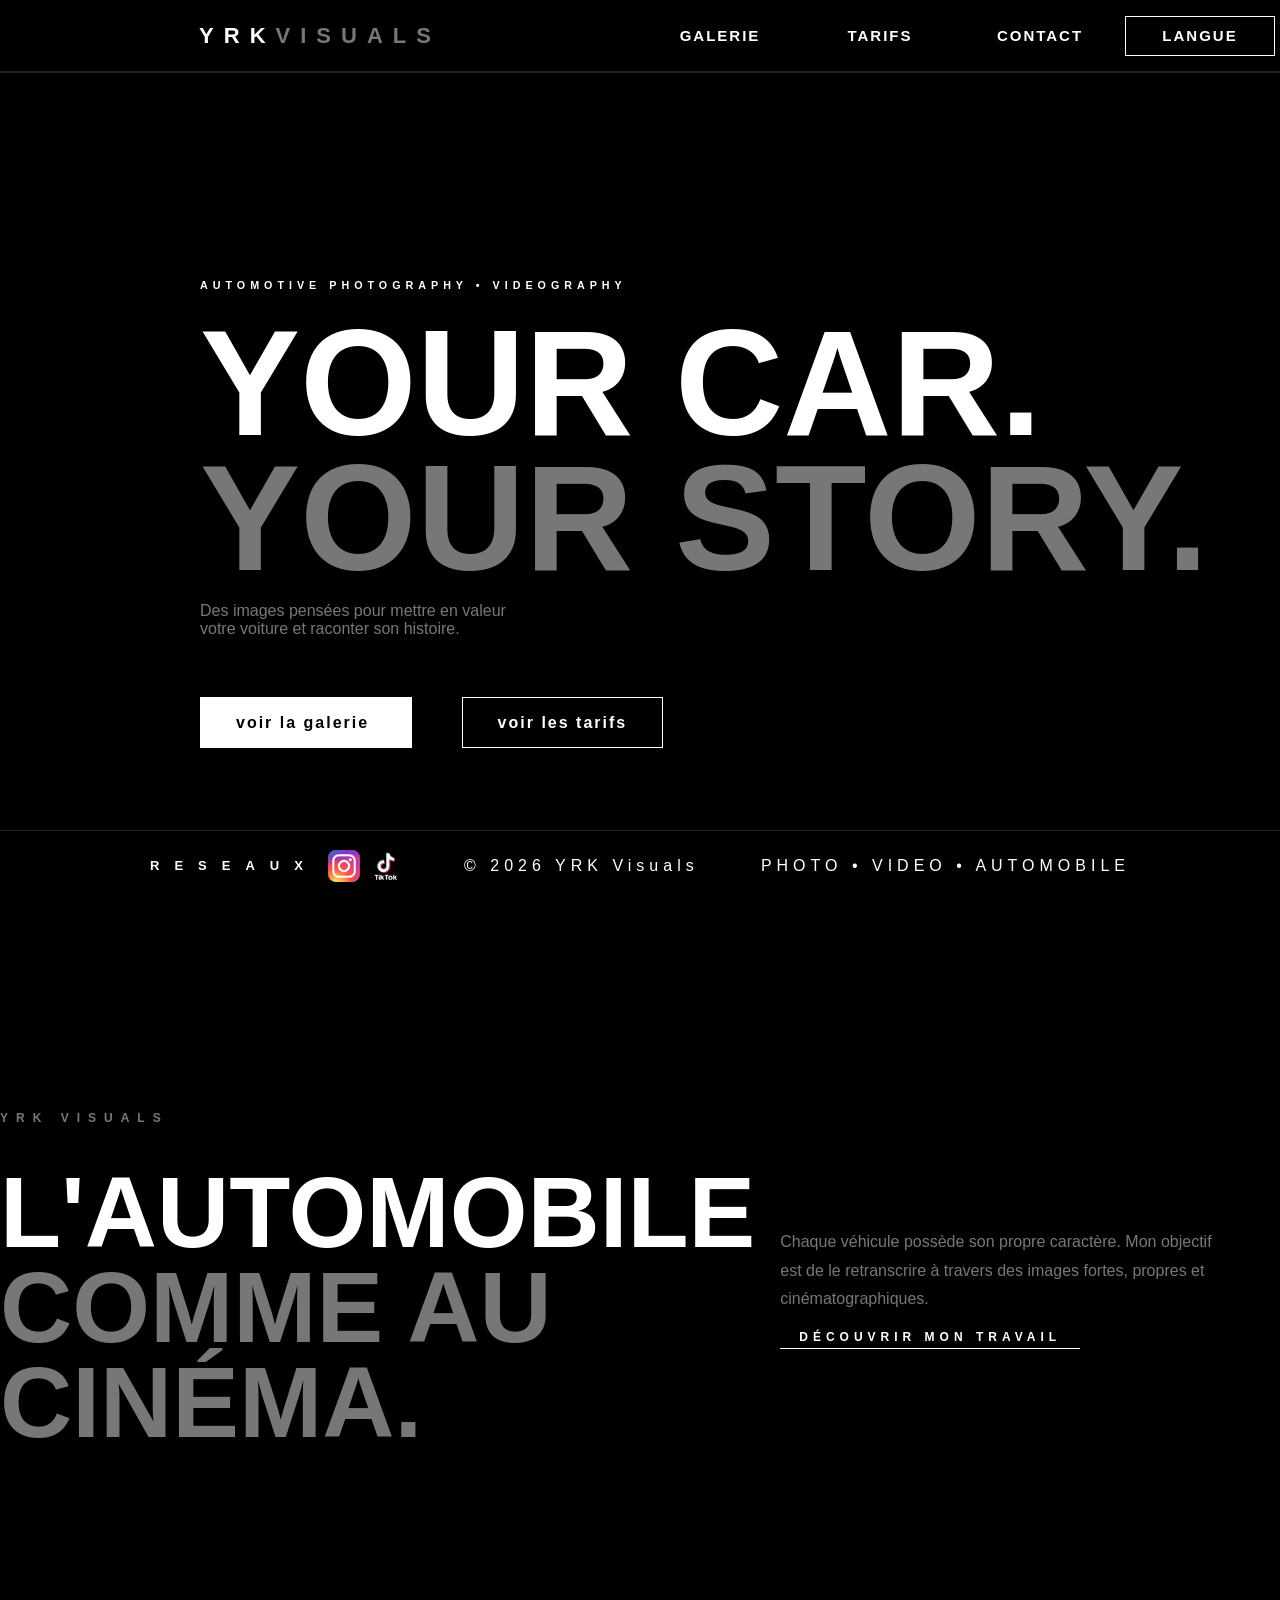
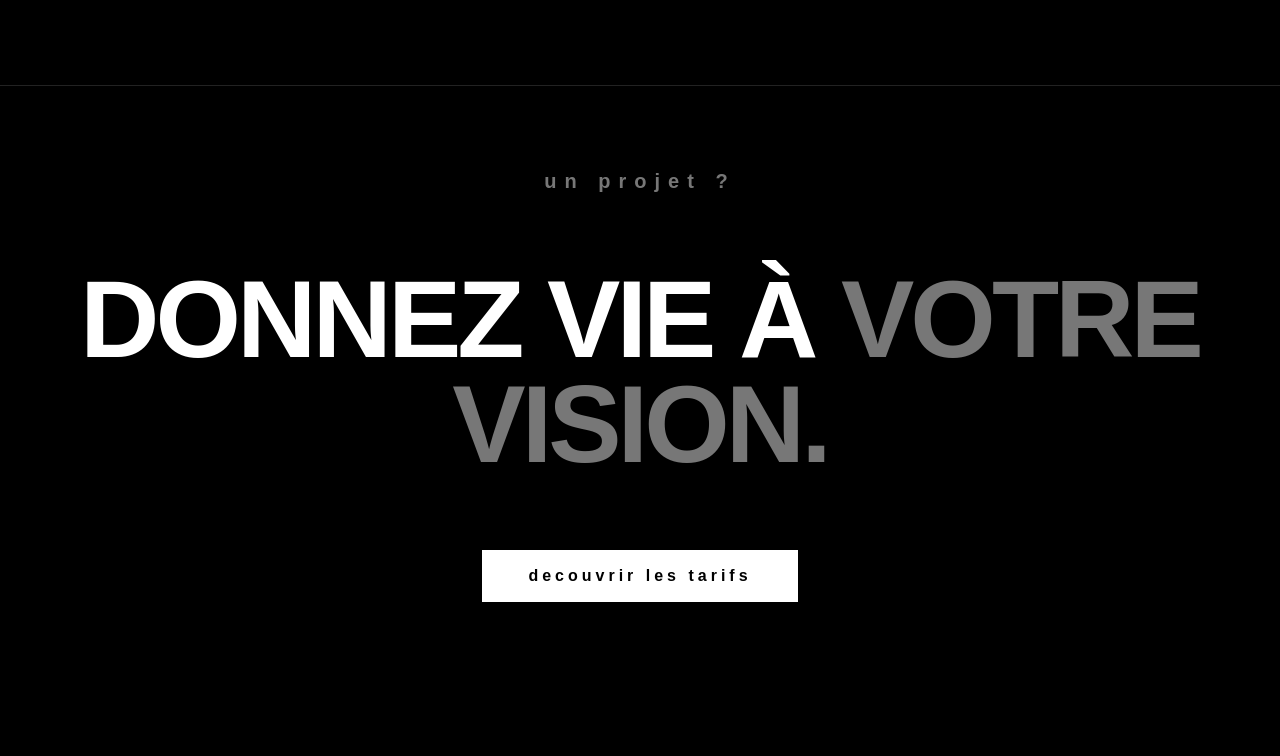
<file: index.html>
<!DOCTYPE html>
<html lang="fr">
<head>
    <link rel="stylesheet" href="style.css">
    <link rel="icon" type="image/png" href="images/favicon.png">
    <meta charset="UTF-8">
    <meta name="viewport" content="width=device-width, initial-scale=1.0">
    <title>Yrk.Visuals's page</title>
</head>
<body>

<header>
    <div id="box_header_gauche">
        <a href="index.html">
                YRK<span>VISUALS</span>
        </a>
    </div>
    <div id="box_header_droite">
        <div id="box_header_galerie">
            <a href="galerie.html">
                galerie
            </a>
        </div>
        <div id="box_header_tarifs">
            <a href="tarifs.html">
                tarifs
            </a>
        </div>
        <div id="box_header_contact">
            <a href="contact.html">
                contact
            </a>
        </div>
        <div id="box_header_langue">
                langue 
        </div>
    </div>
</header>

<main>
    <div id="premierbloc">
        <h6 id="hero_eyebrow">
            AUTOMOTIVE PHOTOGRAPHY • VIDEOGRAPHY
        </h6>
        <h1 id="hero">
            YOUR CAR.
            <br>
            <span id="hero_span">
            YOUR STORY.
            </span>
        </h1>
        <p id="hero_description">
            Des images pensées pour mettre en valeur
            <br>
            votre voiture et raconter son histoire.
        </p>
        <div id="boutons_premierbloc">
            <a id="bouton_galerie" href="galerie.html">
                voir la galerie
            </a>
            <a id="bouton_tarifs" href="tarifs.html">
                voir les tarifs
            </a>
        </div>
    </div>
    <div id="deuxiemebloc">
        <div id="deuxiemebloc_gauche">
            <h6>
                YRK VISUALS 
            </h6>
            <h1>
                L'AUTOMOBILE
                <br>
                <span>
                COMME AU CINÉMA.
                </span>
            </h1>
        </div>

        <div id="deuxiemebloc_droite">
            <p>
                Chaque véhicule possède son propre caractère. Mon objectif
                <br>
                est de le retranscrire à travers des images fortes, propres et
                <br>    
                cinématographiques.  
            </p>
            <a href="galerie.html">découvrir mon travail</a>
        </div>
    </div>
    <div id="troisiemebloc">
        <h6 id="troisiemebloc_eyebrow">
            un projet ?
        </h6>
        <h1 id="troisiemebloc_titre">
            donnez vie à <span>votre
            <br>
            vision.
        </span>
        </h1>
        <a id="troisiemebloc_bouton" href="tarifs.html">
            decouvrir les tarifs
        </a>
    </div>
</main>

<footer>
<div id="box_footer_gauche">
    <h4 id="text_footer_reseaux">RESEAUX</h4>
    <a id="bouton_footer_insta" href="https://www.instagram.com/yrk.visuals/" target="_blank"></a>
    <a id="bouton_footer_tiktok" href="https://www.tiktok.com/@yrk.visuals" target="_blank"></a>
</div>
<div id="box_footer_millieu">
    <h2 id="text_footer_millieu">© 2026 YRK Visuals</h2>
</div>
<div id="box_footer_droite">
    <h3 id="text_footer_droite">PHOTO • VIDEO • AUTOMOBILE</h3>
</div>
</footer>
</body>
</html>
</file>
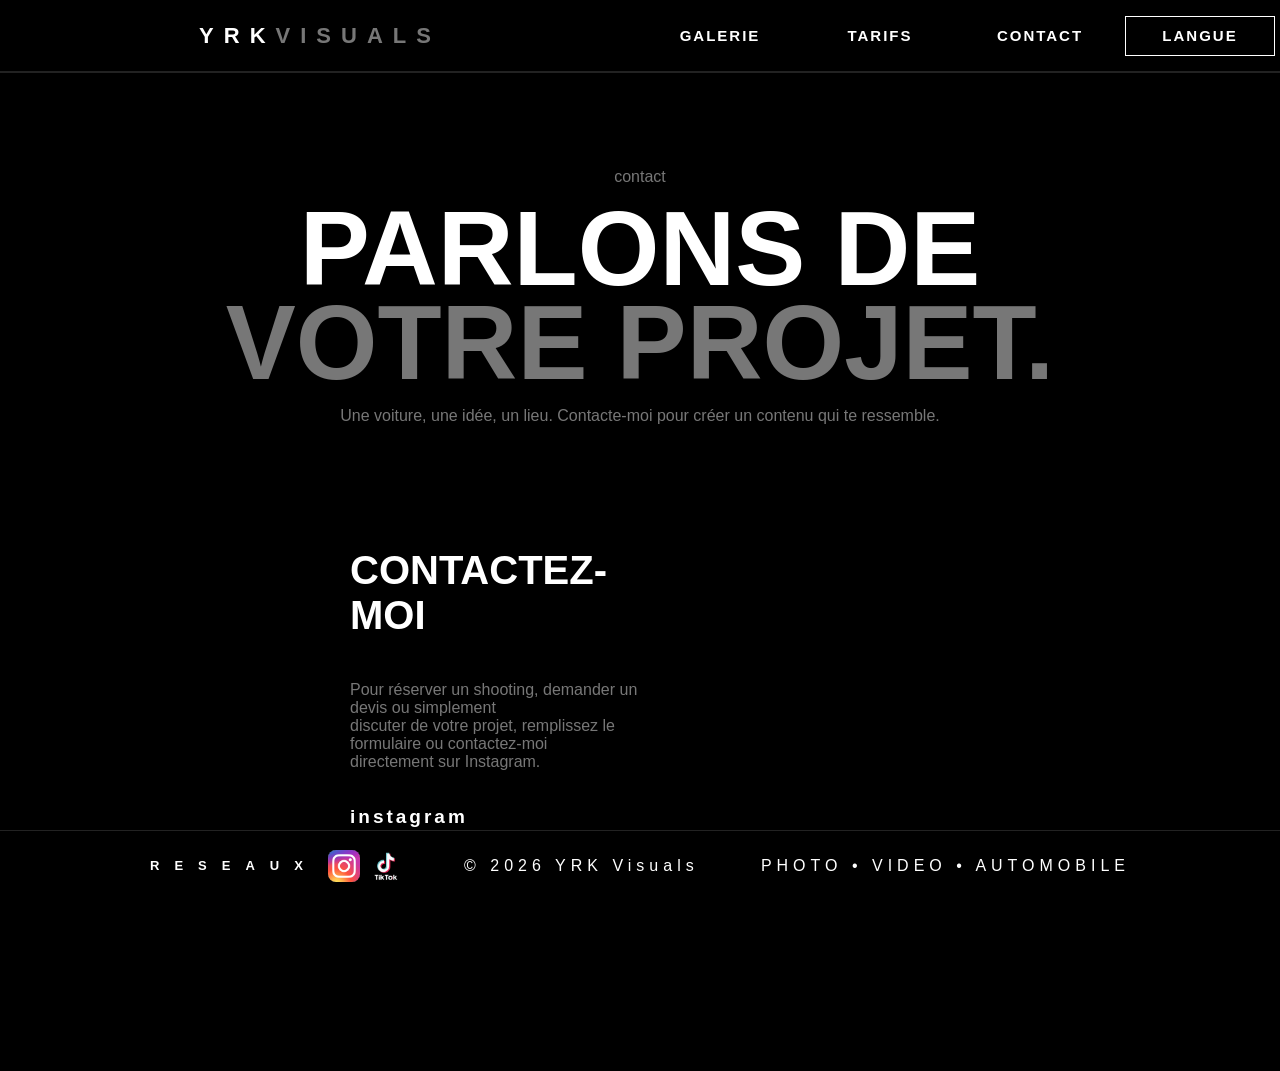
<file: contact.html>
<!DOCTYPE html>
<html lang="fr">
<head>
    <link rel="stylesheet" href="style.css">
    <link rel="icon" type="image/png" href="/images/favicon.png">
    <meta charset="UTF-8">
    <meta name="viewport" content="width=device-width, initial-scale=1.0">
    <title>Tarifs</title>
</head>
<body>

<!--header-->

<header>
    <div id="box_header_gauche">
        <a href="index.html">
                YRK<span>VISUALS</span>
        </a>
    </div>
    <div id="box_header_droite">
        <div id="box_header_galerie">
            <a href="galerie.html">
                galerie
            </a>
        </div>
        <div id="box_header_tarifs">
            <a href="tarifs.html">
                tarifs
            </a>
        </div>
        <div id="box_header_contact">
            <a href="contact.html">
                contact
            </a>
        </div>
        <div id="box_header_langue">
                langue 
        </div>
    </div>
</header>

<!--main-->
<!--premier bloc-->

<main>
    <div id="premierbloc">
        <p id="eyebrow">
            contact
        </p>
        <h1 id="titre">
            parlons de
            <br>
            <span>
            votre projet.
            </span>
        </h1>
        <p id="description">
            Une voiture, une idée, un lieu. Contacte-moi pour créer un contenu qui te ressemble.
        </p>
    </div>

<!--deuxieme bloc-->

    <div id="deuxiemebloc">
        <div id="contact">
            <h1>
                contactez-moi
            </h1>
            <p>
                Pour réserver un shooting, demander un devis ou simplement
                <br>
                discuter de votre projet, remplissez le formulaire ou contactez-moi
                <br>
                directement sur Instagram.
            </p>
            <h3>
                instagram
            </h3>
            <a href="https://www.instagram.com/yrk.visuals/" target="_blank">
                @YRK.VISUALS
            </a>
        </div>
        <div id="form">
            
        </div>
    </div>
</main>

<!--footer-->

<footer>
    <div id="box_footer_gauche">
        <h4 id="text_footer_reseaux">RESEAUX</h4>
        <a id="bouton_footer_insta" href="https://www.instagram.com/yrk.visuals/" target="_blank"></a>
        <a id="bouton_footer_tiktok" href="https://www.tiktok.com/@yrk.visuals" target="_blank"></a>
    </div>

    <div id="box_footer_millieu">
        <h2 id="text_footer_millieu">© 2026 YRK Visuals</h2>
    </div>

    <div id="box_footer_droite">
        <h3 id="text_footer_droite">PHOTO • VIDEO • AUTOMOBILE</h3>
    </div>
</footer>
</body>
</html>
</file>
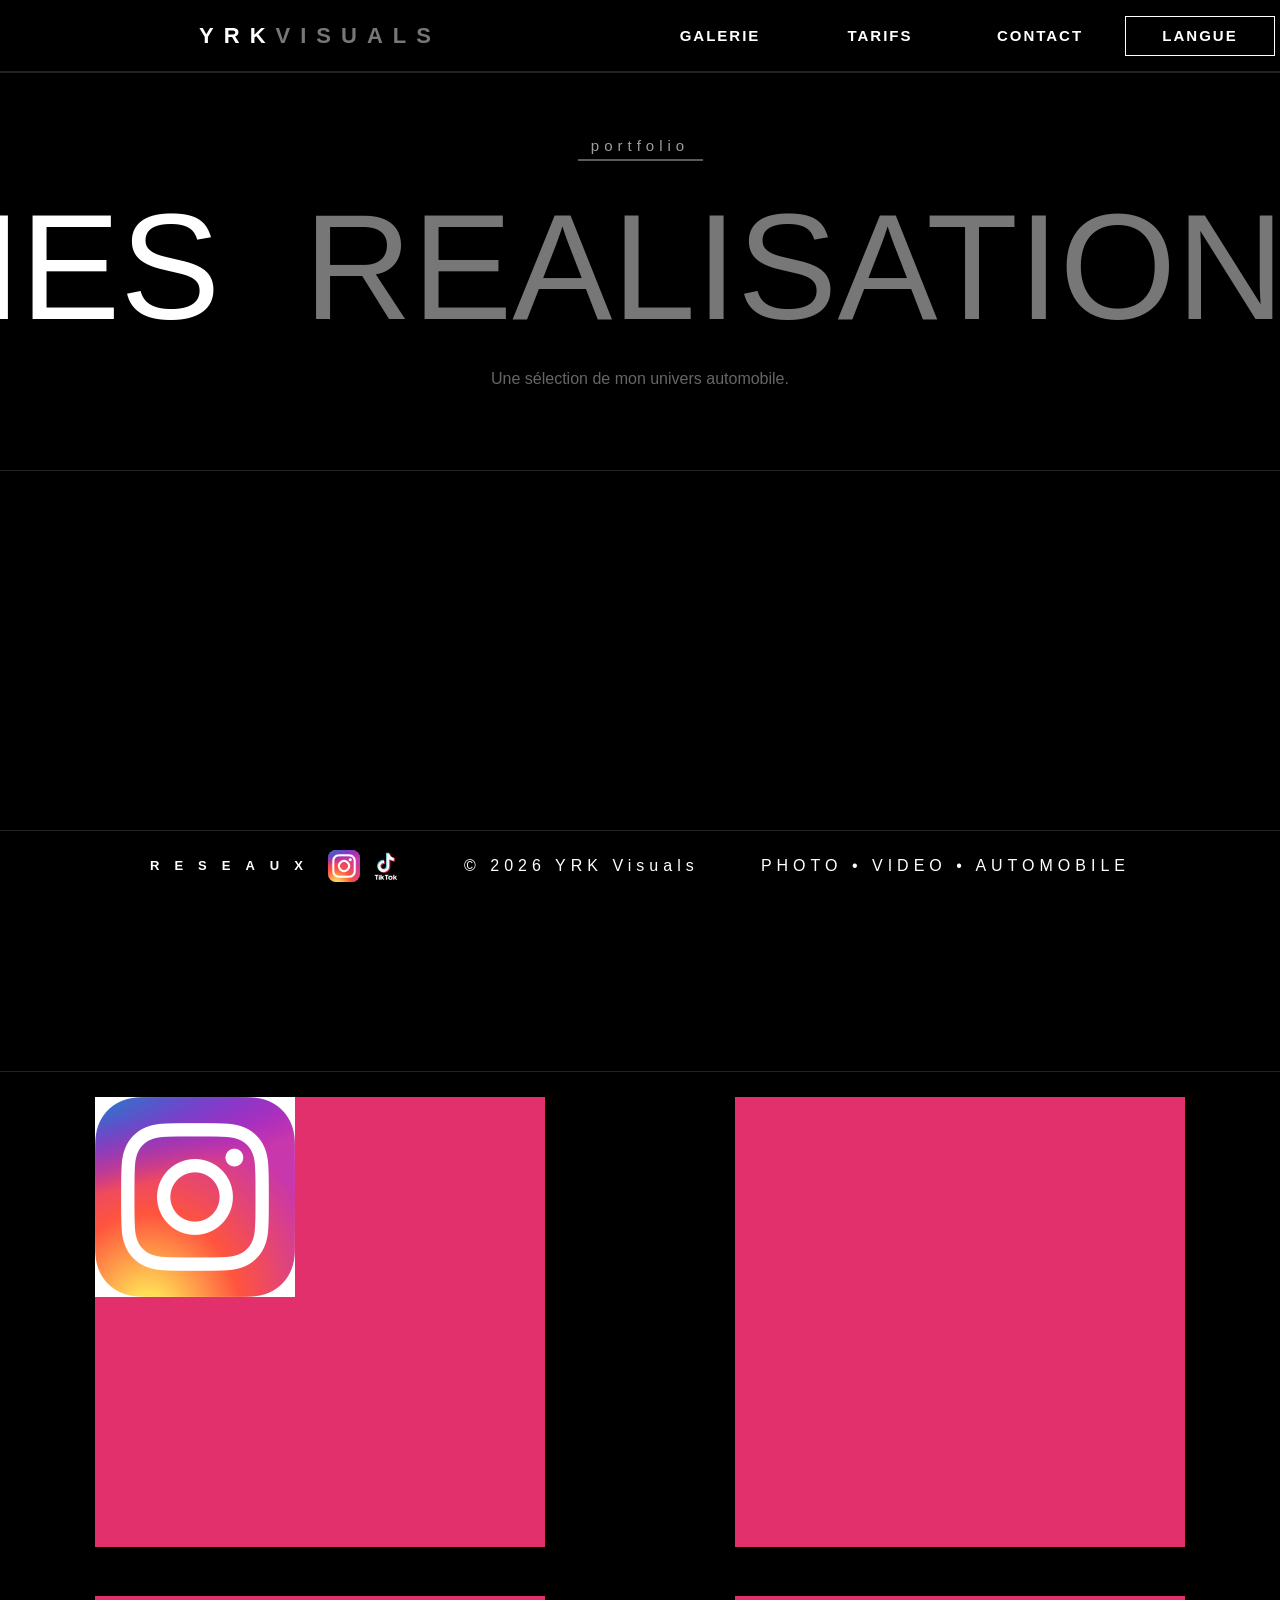
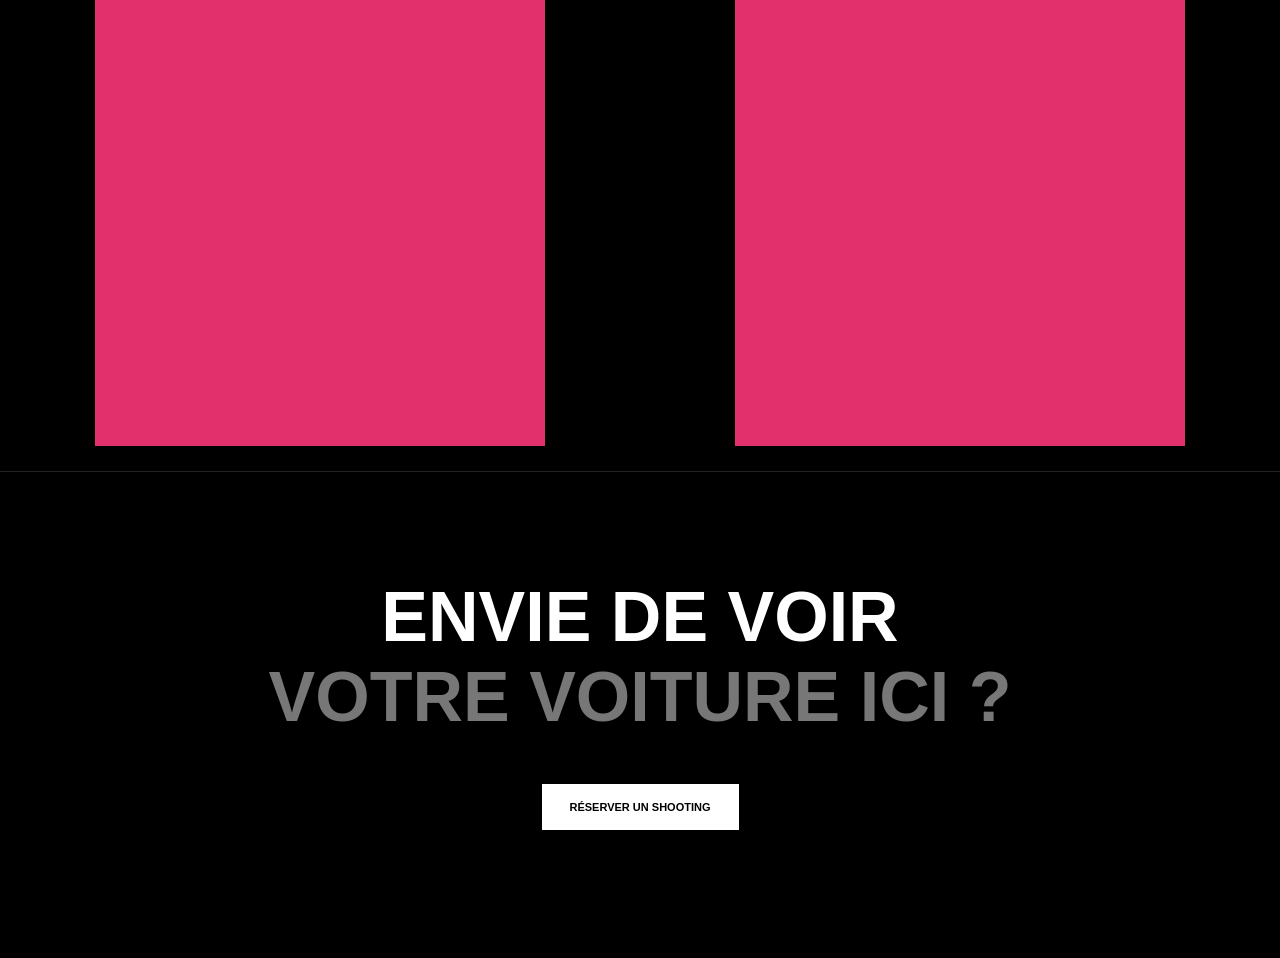
<file: galerie.html>
<!DOCTYPE html>
<html lang="fr">
<head>
    <link rel="stylesheet" href="style.css">
    <link rel="icon" type="image/png" href="/images/favicon.png">
    <meta charset="UTF-8">
    <meta name="viewport" content="width=device-width, initial-scale=1.0">
    <title>Galerie  </title>
</head>
<body>

<!--header-->

<header>
    <div id="box_header_gauche">
        <a href="index.html">
                YRK<span>VISUALS</span>
        </a>
    </div>
    <div id="box_header_droite">
        <div id="box_header_galerie">
            <a href="galerie.html">
                galerie
            </a>
        </div>
        <div id="box_header_tarifs">
            <a href="tarifs.html">
                tarifs
            </a>
        </div>
        <div id="box_header_contact">
            <a href="contact.html">
                contact
            </a>
        </div>
        <div id="box_header_langue">
                langue 
        </div>
    </div>
</header>

<!--main-->

<main>

<!--premier bloc    (titre)-->

<div id="premierbloc">
    <h6 id="titre_portfolio">
        portfolio
    </h6>
    <h1 id="titre_realisations">     
        MES<span style="color: transparent;">q</span><span id="titre_realisations_span">REALISATIONS</span>
    </h1>
    <p id="selection">
        Une sélection de mon univers automobile.
    </p>
</div>

<!--deuxieme bloc   (carousel)-->

<div id="deuxiemebloc">
    <!--<img src="svj_divonne.jpeg">-->
</div>

<!--troisieme bloc (categories)-->

<div id="troisiemebloc">
    <div id="bloc1">
        <img src="logo_insta.png">
    </div>
    <div id="bloc2">

    </div>
    <div id="bloc3">

    </div>
    <div id="bloc4">

    </div>
</div>

<!--quatrieme bloc  (redirection)-->

<div id="quatriemebloc">
    <h1>
        envie de voir
        <br>
        <span>
        votre voiture ici ?
        </span>
    </h1>
    <a href="tarifs.html">
        réserver un shooting
    </a>
</div>
</main>

<!--footer-->

<footer>
<div id="box_footer_gauche">
    <h4 id="text_footer_reseaux">RESEAUX</h4>
    <a id="bouton_footer_insta" href="https://www.instagram.com/yrk.visuals/" target="_blank"></a>
    <a id="bouton_footer_tiktok" href="https://www.tiktok.com/@yrk.visuals" target="_blank"></a>
</div>
<div id="box_footer_millieu">
    <h2 id="text_footer_millieu">© 2026 YRK Visuals</h2>
</div>
<div id="box_footer_droite">
    <h3 id="text_footer_droite">PHOTO • VIDEO • AUTOMOBILE</h3>
</div>
</footer>
</body>
</html>
</file>
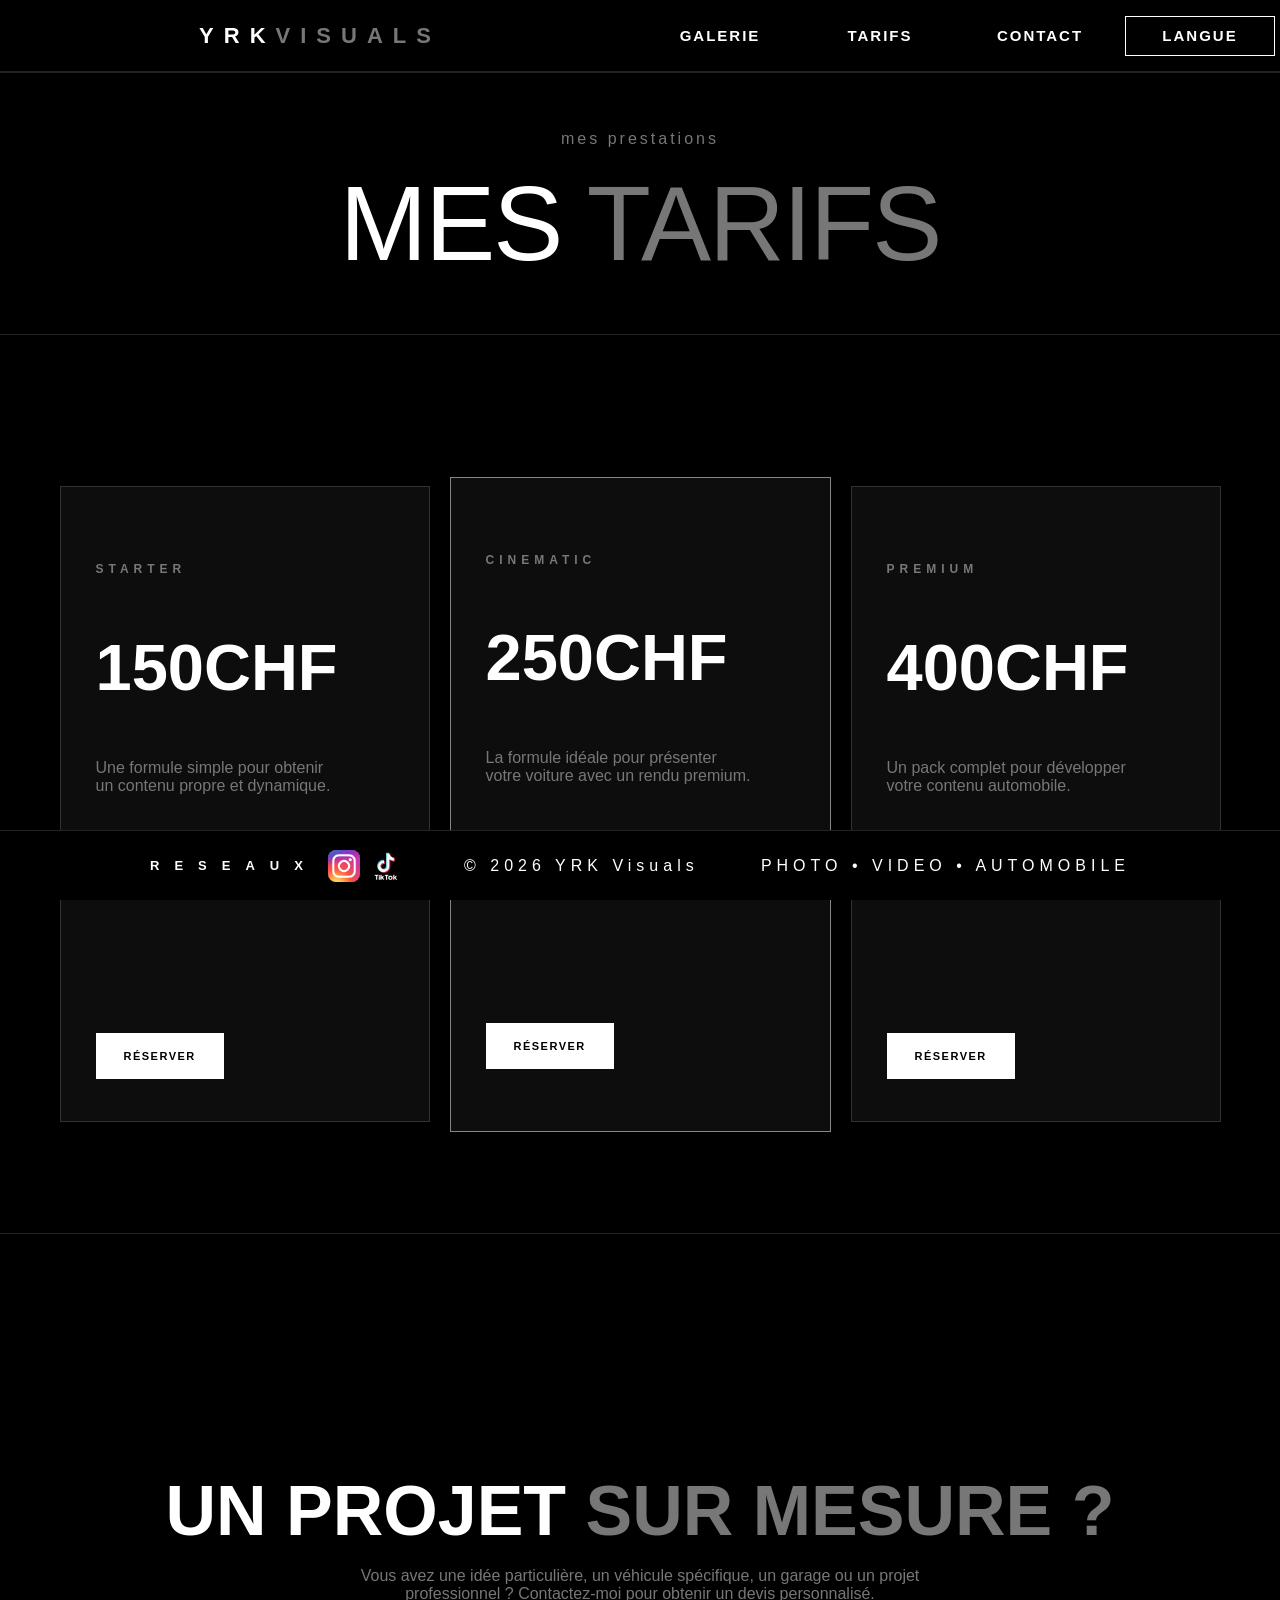
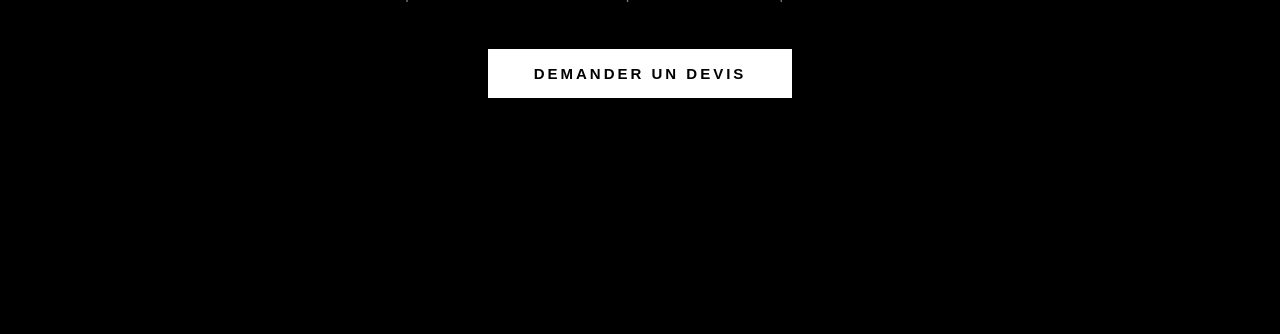
<file: tarifs.html>
<!DOCTYPE html>
<html lang="fr">
<head>
    <link rel="stylesheet" href="style.css">
    <link rel="icon" type="image/png" href="/images/favicon.png">
    <meta charset="UTF-8">
    <meta name="viewport" content="width=device-width, initial-scale=1.0">
    <title>Tarifs</title>
</head>
<body>

<!--header-->

<header>
    <div id="box_header_gauche">
        <a href="index.html">
                YRK<span>VISUALS</span>
        </a>
    </div>
    <div id="box_header_droite">
        <div id="box_header_galerie">
            <a href="galerie.html">
                galerie
            </a>
        </div>
        <div id="box_header_tarifs">
            <a href="tarifs.html">
                tarifs
            </a>
        </div>
        <div id="box_header_contact">
            <a href="contact.html">
                contact
            </a>
        </div>
        <div id="box_header_langue">
                langue 
        </div>
    </div>
</header>

<!--main-->

<main>

<!--premier bloc-->

    <div id="premierbloc">
        <p id="text_prestation_premierbloc">mes prestations</p>
        <h2 id="text_tarifs_premierbloc">mes <span style="color: #777;">tarifs</span></h2>
    </div>

<!--deuxieme bloc-->

    <div id="deuxiemebloc">

        <!--tarif 1-->
        
        <div id="tarif_1">
        <div id="tarif1_eyebrow">
            <p>
                starter
            </p>
        </div>
        <h2 id="tarif1_prix">
            150CHF
        </h2>
        <p id="tarif1_description">
            Une formule simple pour obtenir
            <br>
            un contenu propre et dynamique.
        </p>
        <div id="tarif1_liste">

        </div>
        <a id="tarif1_redirection" href="contact.html">
            réserver
        </a>
        </div>

        <!--tarif 2-->

        <div id="tarif_2">
        <div id="tarif2_eyebrow">
            <p>
                cinematic
            </p>
        </div>
        <h2 id="tarif2_prix">
            250CHF
        </h2>
        <p id="tarif2_description">
            La formule idéale pour présenter
            <br>
            votre voiture avec un rendu premium.
        </p>
        <div id="tarif1_liste">

        </div>
        <a id="tarif2_redirection" href="contact.html">
            réserver
        </a>
        </div>

        <!--tarif 3-->

        <div id="tarif_3">
        <div id="tarif3_eyebrow">
            <p>
                premium
            </p>
        </div>
        <h2 id="tarif3_prix">
            400CHF
        </h2>
        <p id="tarif3_description">
            Un pack complet pour développer 
            <br>
            votre contenu automobile.
        </p>
        <div id="tarif1_liste">

        </div>
        <a id="tarif3_redirection" href="contact.html">
            réserver
        </a>
        </div>
    </div>

<!--troisieme bloc-->

    <div id="troisiemebloc">
        <h1 id="projet">
            un projet 
            <span id="sur_mesure">sur mesure ?</span>
        </h1>
        <p>
            Vous avez une idée particulière, un véhicule spécifique, un garage ou un projet
            <br>
            professionnel ? Contactez-moi pour obtenir un devis personnalisé.
        </p>
        <a id="lien_devis" href="contact.html">
            demander un devis
        </a>
    </div>
</main>

<!--footer-->

<footer>
<div id="box_footer_gauche">
    <h4 id="text_footer_reseaux">RESEAUX</h4>
    <a id="bouton_footer_insta" href="https://www.instagram.com/yrk.visuals/" target="_blank"></a>
    <a id="bouton_footer_tiktok" href="https://www.tiktok.com/@yrk.visuals" target="_blank"></a>
</div>
<div id="box_footer_millieu">
    <h2 id="text_footer_millieu">© 2026 YRK Visuals</h2>
</div>
<div id="box_footer_droite">
    <h3 id="text_footer_droite">PHOTO • VIDEO • AUTOMOBILE</h3>
</div>
</footer>
</body>
</html>
</file>
<file: style.css>
﻿* {
    box-sizing: border-box;
}
body {
    margin: 0;
    background: #000;
}

/* Header commun */
header {
    position: fixed;
    z-index: 10;
    top: 0;
    right: 0;
    left: 0;
    display: flex;
    height: 71px;
    border-bottom: 73px solid rgb(34, 34, 34);
}
#box_header_gauche, #box_header_droite {
    display: flex;
    align-items: center;
    justify-content: center;
    width: 50%;
    height: 71px;
    background: #000;
}
#box_header_gauche a {
    margin: 0;
    color: #fff;
    font: 900 22px Arial, Helvetica, sans-serif;
    letter-spacing: 10px;
    text-decoration: none;
    transition: .3s;
}
#box_header_gauche a:hover {
    transform: scale(1.01);
    letter-spacing: 15px;
}
#box_header_gauche span {
    color: #777;
}
#box_header_droite {
    gap: 10px;
}
#box_header_droite div {
    display: flex;
    align-items: center;
    justify-content: center;
    width: 150px;
    height: 40px;
    background: #000;
    color: #fff;
    font: 900 15px Arial, Helvetica, sans-serif;
    letter-spacing: 2px;
    text-transform: uppercase;
}
#box_header_droite a {
    color: #fff;
    text-decoration: none;
    transition: .3s;
}
#box_header_droite a:hover {
    color: rgba(255,255,255,.5);
    transform: scale(1.01);
    letter-spacing: 5px;
}
#box_header_langue {
    border: 1px solid #fff;
    transition: .3s;
}
#box_header_langue:hover {
    color: #000;
    background: #fff;
}

/*
@keyframes menu_langue{
    0%{
        background-color: red;
    }
    100%{
        background-color: blue;
    }
}
#box_header_langue:hover{
    animation: menu_langue 1s;
}
*/


/* index.html */
body:has(#hero) #premierbloc {
    display: flex;
    flex-direction: column;
    justify-content: center;
    width: 100%;
    height: 805px;
    margin-top: 71px;
    padding-bottom: 35px;
    padding-left: 200px;
    border-bottom: 1px solid rgb(34,34,34);
}
#hero_eyebrow {
    margin-top: 100px;
    color: #fff;
    font-family: Montserrat, sans-serif;
    letter-spacing: 5px;
}
#hero {
    margin: 0;
    color: #fff;
    font: 800 150px/.9 Arial, Helvetica, sans-serif;
}
#hero_span, body:has(#hero) #deuxiemebloc_gauche span, body:has(#hero) #troisiemebloc span {
    color: #777;
}
#hero_description {
    color: #777;
    font-family: Montserrat, sans-serif;
}
#boutons_premierbloc {
    width: 1247px;
    margin-top: 60px;
    color: #fff;
    font-family: Montserrat, sans-serif;
}
#bouton_galerie, #bouton_tarifs {
    padding: 16px 35px;
    border: 1px solid #fff;
    font: 900 16px Montserrat, sans-serif;
    letter-spacing: 2px;
    text-decoration: none;
    transition: .3s;
}
#bouton_galerie {
    color: #000;
    background: #fff;
}
#bouton_galerie:hover {
    color: #fff;
    background: transparent;
}
#bouton_tarifs {
    margin-left: 50px;
    color: #fff;
}
#bouton_tarifs:hover {
    color: #000;
    background: #fff;
}
body:has(#hero) #deuxiemebloc {
    display: flex;
    align-items: center;
    justify-content: space-around;
    gap: 25px;
    width: 100%;
    height: 810px;
    border-bottom: 1px solid rgb(34,34,34);
}
body:has(#hero) #deuxiemebloc_gauche {
    display: flex;
    flex-direction: column;
    justify-content: center;
    width: 900px;
    height: 600px;
}
body:has(#hero) #deuxiemebloc_gauche h6 {
    margin: 0;
    color: #777;
    font: 800 12px Montserrat, sans-serif;
    letter-spacing: 8px;
}
body:has(#hero) #deuxiemebloc_gauche h1 {
    margin: 40px 0 0;
    color: #fff;
    font: 900 100px/.95 Arial, Helvetica, sans-serif;
}
body:has(#hero) #deuxiemebloc_droite {
    display: flex;
    flex-direction: column;
    justify-content: center;
    width: 600px;
    height: 600px;
    font: 16px/1.8 Arial, Helvetica, sans-serif;
}
body:has(#hero) #deuxiemebloc_droite p {
    color: #777;
}
body:has(#hero) #deuxiemebloc_droite a {
    display: flex;
    justify-content: center;
    width: 300px;
    padding-bottom: 4px;
    border-bottom: 1px solid #fff;
    color: #fff;
    font: 700 12px Montserrat, sans-serif;
    letter-spacing: 5px;
    text-decoration: none;
    text-transform: uppercase;
    transition: .3s;
}
body:has(#hero) #deuxiemebloc_droite a:hover {
    width: 400px;
}
body:has(#hero) #troisiemebloc {
    display: flex;
    flex-direction: column;
    align-items: center;
    justify-content: center;
    width: 100%;
    height: 600px;
    margin-bottom: 70px;
    color: #fff;
    text-align: center;
}
#troisiemebloc_eyebrow {
    margin: 0;
    color: #777;
    font: 800 20px Montserrat, sans-serif;
    letter-spacing: 8px;
}
#troisiemebloc_titre {
    color: #fff;
    font: 900 110px/.95 Arial, Helvetica, sans-serif;
    letter-spacing: -4px;
    text-transform: uppercase;
}
#troisiemebloc_bouton {
    padding: 16px 45px;
    border: 1px solid #fff;
    color: #000;
    background: #fff;
    font: 900 16px Arial, Helvetica, sans-serif;
    letter-spacing: 4px;
    text-decoration: none;
    transition: .3s;
}
#troisiemebloc_bouton:hover {
    color: #fff;
    background: #000;
    letter-spacing: 6px;
    transform: scale(1.1);
}

/* Contact */
body:has(#contact) main {
    width: 100%;
    height: 1000px;
}
body:has(#contact) #premierbloc {
    display: flex;
    flex-direction: column;
    align-items: center;
    justify-content: center;
    width: 100%;
    height: 450px;
    margin-top: 71px;
    text-align: center;
}
#eyebrow, #description {
    color: #777;
    font-family: Arial, Helvetica, sans-serif;
}
#titre {
    margin: 0;
    color: #fff;
    font: bold 105px/.9 Arial, Helvetica, sans-serif;
    text-transform: uppercase;
}
#titre span {
    color: #777;
}
body:has(#contact) #deuxiemebloc {
    display: flex;
    width: 100%;
    height: 500px;
}
#contact, #form {
    width: 50%;
    height: 500px;
}
#contact {
    display: flex;
    flex-direction: column;
    padding-left: 350px;
}
#contact h1 {
    color: #fff;
    font: bold 40px Arial, Helvetica, sans-serif;
    text-transform: uppercase;
}
#contact p {
    color: #777;
    font-family: Arial, Helvetica, sans-serif;
}
#contact h3 {
    color: #fff;
    font: 900 19px Arial, Helvetica, sans-serif;
    letter-spacing: 3px;
}
#contact a {
    color: #777;
    font: 600 16px Arial, Helvetica, sans-serif;
    letter-spacing: 3px;
    transition: .1s;
}
#contact a:hover {
    color: #444;
}

/* galerie.html */
body:has(#titre_portfolio) #premierbloc {
    display: flex;
    flex-direction: column;
    align-items: center;
    justify-content: center;
    width: 100%;
    height: 400px;
    margin-top: 71px;
    border-bottom: 1px solid rgb(34,34,34);
}
#titre_portfolio {
    display: flex;
    justify-content: center;
    width: 125px;
    margin: 0 0 20px;
    padding-bottom: 5px;
    border-bottom: 2px solid rgba(255,255,255,.356);
    color: rgba(255,255,255,.623);
    font: 15px Arial, Helvetica, sans-serif;
    letter-spacing: 5px;
    text-align: center;
}
#titre_realisations {
    display: flex;
    justify-content: center;
    margin: 0;
    color: #fff;
    font: 150px Montserrat, sans-serif;
    text-align: center;
}
#titre_realisations_span, #quatriemebloc span {
    color: #777;
}
#selection {
    color: #666;
    font-family: Arial, Helvetica, sans-serif;
}
body:has(#titre_portfolio) #deuxiemebloc {
    width: 100%;
    height: 600px;
}
body:has(#titre_portfolio) #troisiemebloc {
    display: grid;
    grid-template-columns: repeat(2, 1fr);
    align-items: center;
    justify-items: center;
    width: 100%;
    height: 1000px;
    border-top: 1px solid rgb(34,34,34);
}
#bloc1, #bloc2, #bloc3, #bloc4 {
    width: 450px;
    height: 450px;
    background: #e1306c;
}
#quatriemebloc {
    display: flex;
    flex-direction: column;
    align-items: center;
    justify-content: center;
    width: 100%;
    height: 417px;
    margin-bottom: 70px;
    border-top: 1px solid rgb(34,34,34);
    color: #fff;
    font-family: Arial, Helvetica, sans-serif;
    text-align: center;
    text-transform: uppercase;
}
#quatriemebloc h1 {
    color: #fff;
    font-size: 70px;
    font-weight: 600;
}
#quatriemebloc a {
    padding: 16px 27px;
    border: 1px solid #fff;
    color: #000;
    background: #fff;
    font: 900 11px Arial, Helvetica, sans-serif;
    text-decoration: none;
    transition: .3s;
}
#quatriemebloc a:hover {
    color: #fff;
    background: #000;
}

/* tarifs.html */
body:has(#tarif_1) main {
    margin-top: 55px;
}
body:has(#tarif_1) #premierbloc {
    display: flex;
    flex-direction: column;
    align-items: center;
    width: 100%;
    margin-bottom: 50px;
    color: #fff;
}
#text_prestation_premierbloc {
    margin-top: 75px;
    color: #777;
    font-family: Montserrat, sans-serif;
    letter-spacing: 3px;
}
#text_tarifs_premierbloc {
    margin: 0;
    font: 105px Arial, Helvetica, sans-serif;
    letter-spacing: -2px;
    text-transform: uppercase;
}
body:has(#tarif_1) #deuxiemebloc {
    display: flex;
    align-items: center;
    justify-content: center;
    gap: 20px;
    width: 100%;
    height: 900px;
    padding-top: 40px;
    border-top: 1px solid rgb(34,34,34);
    border-bottom: 1px solid rgb(34,34,34);
}
#tarif_1, #tarif_3 {
    width: 370px;
    height: 636px;
    border: 1px solid rgb(50,50,50);
}
#tarif_2 {
    width: 381px;
    height: 655px;
    border: 1px solid rgba(255,255,255,.5);
}
#tarif_1, #tarif_2, #tarif_3 {
    padding: 45px 35px;
    background: #0d0d0d;
    transition: .3s;
}
#tarif_1:hover, #tarif_3:hover {
    border-color: rgb(100,100,100);
}
#tarif_2:hover {
    border-color: #fff;
}
#tarif1_eyebrow, #tarif2_eyebrow, #tarif3_eyebrow {
    margin-top: 30px;
    color: #777;
    font: bold 12px Arial, Helvetica, sans-serif;
    letter-spacing: 5px;
    text-transform: uppercase;
}
#tarif1_prix, #tarif2_prix, #tarif3_prix {
    color: #fff;
    font: bold 65px Arial, Helvetica, sans-serif;
}
#tarif1_description, #tarif2_description, #tarif3_description {
    color: #777;
    font: 400 16px Montserrat, sans-serif;
}
#tarif1_liste {
    width: 298px;
    height: 205px;
    margin-bottom: 30px;
}
#tarif1_redirection, #tarif2_redirection, #tarif3_redirection {
    padding: 16px 27px;
    border: 1px solid #fff;
    color: #000;
    background: #fff;
    font: 900 11px Arial, Helvetica, sans-serif;
    letter-spacing: 1.5px;
    text-decoration: none;
    text-transform: uppercase;
    transition: .3s;
}
#tarif1_redirection:hover, #tarif2_redirection:hover, #tarif3_redirection:hover {
    color: #fff;
    background: transparent;
}
body:has(#tarif_1) #troisiemebloc {
    display: flex;
    flex-direction: column;
    align-items: center;
    justify-content: center;
    width: 100%;
    height: 700px;
    color: #fff;
}
#projet {
    margin: 0;
    color: #fff;
    font: 600 70px Arial, Helvetica, sans-serif;
    text-transform: uppercase;
}
#sur_mesure {
    color: #777;
}
body:has(#tarif_1) #troisiemebloc p {
    display: flex;
    color: #777;
    font-family: Arial, Helvetica, sans-serif;
    text-align: center;
}
#lien_devis {
    margin-top: 30px;
    padding: 15px 45px;
    border: 1px solid #fff;
    color: #000;
    background: #fff;
    font: 900 15px Arial, Helvetica, sans-serif;
    letter-spacing: 3px;
    text-decoration: none;
    text-transform: uppercase;
    transition: .3s;
}
#lien_devis:hover {
    color: #fff;
    background: transparent;
}

/* Footer */
footer {
    position: fixed;
    z-index: 10;
    right: 0;
    bottom: 0;
    left: 0;
    display: flex;
    justify-content: space-between;
    height: 70px;
    padding: 0 150px;
    background: #000;
    border-top: 1px solid rgb(34,34,34);
}
#box_footer_gauche, #box_footer_millieu, #box_footer_droite {
    display: flex;
    align-items: center;
    justify-content: center;
}
#box_footer_gauche {
    font-family: Montserrat, sans-serif;
}
#text_footer_reseaux {
    color: #fff;
    font-size: small;
    font-weight: 800;
    letter-spacing: 15px;
}
#bouton_footer_insta, #bouton_footer_tiktok {
    width: 32px;
    height: 32px;
    margin-left: 10px;
    border-radius: 8px;
    background-position: center;
    background-size: cover;
    background-repeat: no-repeat;
    text-decoration: none;
    transition: .3s;
}
#bouton_footer_insta {
    background-image: url(images/logo_insta.png);
}
#bouton_footer_tiktok {
    background-image: url(images/logo_tiktok.jpg);
}
#bouton_footer_insta:hover {
    box-shadow: 0 0 25px #e1306c;
    transform: scale(1.3);
}
#bouton_footer_tiktok:hover {
    box-shadow: 0 0 25px #5fbde2;
    transform: scale(1.3);
}
#text_footer_millieu, #text_footer_droite {
    color: #fff;
    font: medium Montserrat, sans-serif;
    letter-spacing: 5px;
}
</file>
